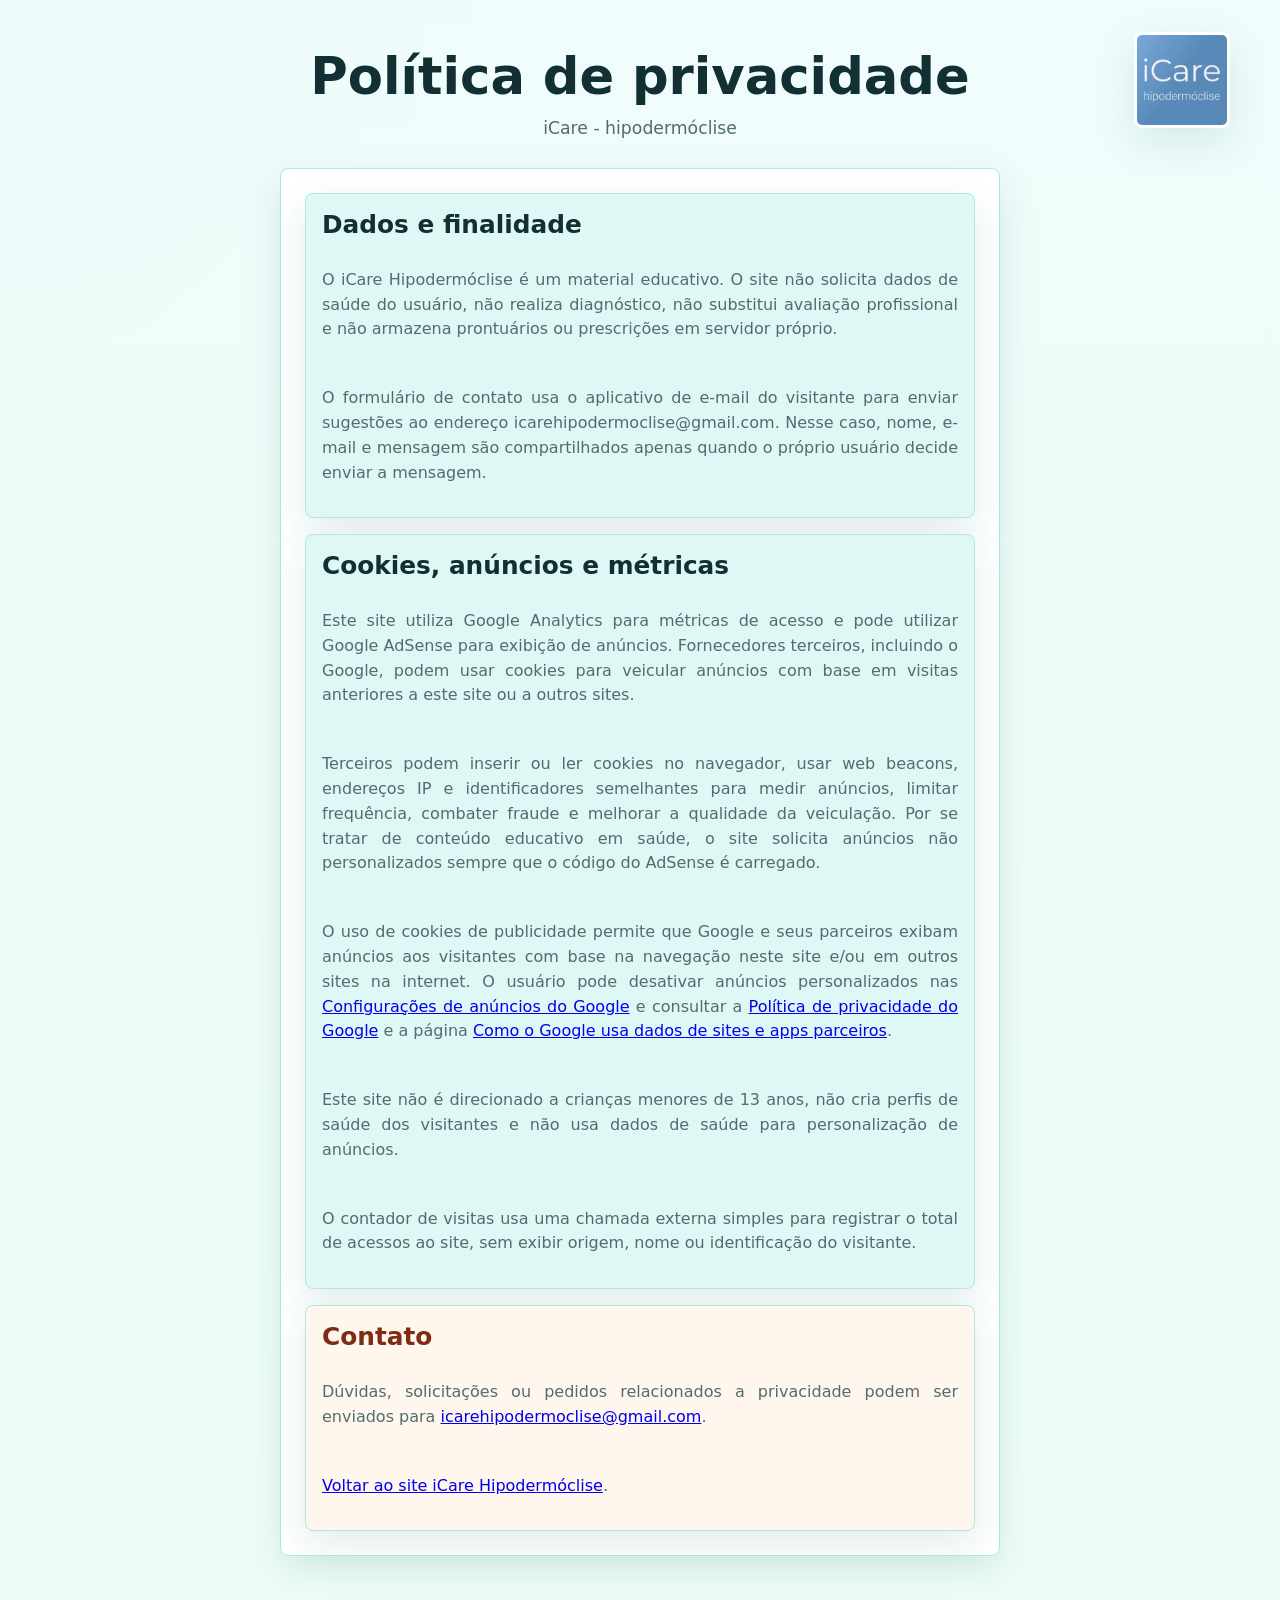
<file: privacidade.html>
<!doctype html>
<html lang="pt-BR">
  <head>
    <meta charset="utf-8" />
    <meta name="viewport" content="width=device-width, initial-scale=1" />
    <title>Política de privacidade | iCare Hipodermóclise</title>
    <meta
      name="description"
      content="Política de privacidade do iCare Hipodermóclise, incluindo dados, cookies, Google Analytics, AdSense e contato."
    />
    <meta name="robots" content="index, follow" />
    <link rel="canonical" href="https://icare-hipodermoclise.com.br/privacidade.html" />
    <link rel="icon" type="image/png" href="assets/icare-logo.png" />
    <link rel="stylesheet" href="styles.css" />
  </head>
  <body>
    <main class="app" aria-hidden="false">
      <header class="masthead">
        <img class="brand-mark" src="assets/icare-logo.png" alt="Logotipo iCare hipodermóclise" />
        <h1>Política de privacidade</h1>
        <p class="subtitle">iCare - hipodermóclise</p>
      </header>

      <section class="tabs">
        <article class="tab-panel active">
          <div class="card narrow">
            <div class="card-content stack">
              <section class="status-panel">
                <h2>Dados e finalidade</h2>
                <p>
                  O iCare Hipodermóclise é um material educativo. O site não solicita dados de
                  saúde do usuário, não realiza diagnóstico, não substitui avaliação profissional e
                  não armazena prontuários ou prescrições em servidor próprio.
                </p>
                <p>
                  O formulário de contato usa o aplicativo de e-mail do visitante para enviar
                  sugestões ao endereço icarehipodermoclise@gmail.com. Nesse caso, nome, e-mail e
                  mensagem são compartilhados apenas quando o próprio usuário decide enviar a
                  mensagem.
                </p>
              </section>

              <section class="status-panel">
                <h2>Cookies, anúncios e métricas</h2>
                <p>
                  Este site utiliza Google Analytics para métricas de acesso e pode utilizar Google
                  AdSense para exibição de anúncios. Fornecedores terceiros, incluindo o Google,
                  podem usar cookies para veicular anúncios com base em visitas anteriores a este
                  site ou a outros sites.
                </p>
                <p>
                  Terceiros podem inserir ou ler cookies no navegador, usar web beacons, endereços
                  IP e identificadores semelhantes para medir anúncios, limitar frequência,
                  combater fraude e melhorar a qualidade da veiculação. Por se tratar de conteúdo
                  educativo em saúde, o site solicita anúncios não personalizados sempre que o código
                  do AdSense é carregado.
                </p>
                <p>
                  O uso de cookies de publicidade permite que Google e seus parceiros exibam
                  anúncios aos visitantes com base na navegação neste site e/ou em outros sites na
                  internet. O usuário pode desativar anúncios personalizados nas
                  <a href="https://adssettings.google.com/" target="_blank" rel="noopener">Configurações de anúncios do Google</a>
                  e consultar a
                  <a href="https://policies.google.com/privacy" target="_blank" rel="noopener">Política de privacidade do Google</a>
                  e a página
                  <a href="https://business.safety.google/privacy/" target="_blank" rel="noopener">Como o Google usa dados de sites e apps parceiros</a>.
                </p>
                <p>
                  Este site não é direcionado a crianças menores de 13 anos, não cria perfis de
                  saúde dos visitantes e não usa dados de saúde para personalização de anúncios.
                </p>
                <p>
                  O contador de visitas usa uma chamada externa simples para registrar o total de
                  acessos ao site, sem exibir origem, nome ou identificação do visitante.
                </p>
              </section>

              <section class="status-panel warning">
                <h2>Contato</h2>
                <p>
                  Dúvidas, solicitações ou pedidos relacionados a privacidade podem ser enviados para
                  <a href="mailto:icarehipodermoclise@gmail.com">icarehipodermoclise@gmail.com</a>.
                </p>
                <p>
                  <a href="https://icare-hipodermoclise.com.br/">Voltar ao site iCare Hipodermóclise</a>.
                </p>
              </section>
            </div>
          </div>
        </article>
      </section>
    </main>
  </body>
</html>
</file>
<file: styles.css>
:root {
  color-scheme: light;
  --bg: #eefcfb;
  --surface: #ffffff;
  --surface-2: #dff8f6;
  --ink: #123033;
  --muted: #526b70;
  --line: #b6e4e2;
  --accent: #0891b2;
  --accent-2: #0f766e;
  --focus: #f59e0b;
  --shadow: 0 14px 38px rgba(15, 118, 110, 0.12);
}

* {
  box-sizing: border-box;
}

html {
  scroll-behavior: smooth;
  -webkit-text-size-adjust: 100%;
}

body {
  margin: 0;
  min-height: 100vh;
  background:
    linear-gradient(180deg, rgba(238, 252, 251, 0.94), rgba(236, 253, 245, 0.9)),
    radial-gradient(circle at top left, rgba(14, 165, 233, 0.13), transparent 32rem);
  color: var(--ink);
  font-family:
    Inter, ui-sans-serif, system-ui, -apple-system, BlinkMacSystemFont, "Segoe UI",
    sans-serif;
}

body.access-pending,
body.access-denied {
  overflow: hidden;
}

body.access-pending .app,
body.access-denied .app {
  display: none;
}

body.access-limited .tab-trigger:not([data-tab="nao-profissionais"]):not([data-tab="idealizadores"]):not([data-tab="contador-gotas"]):not([data-tab="contato"]):not([data-tab="privacidade"]) {
  display: none;
}

body:not(.access-limited) .tab-trigger[data-tab="nao-profissionais"],
body:not(.access-limited) .tab-trigger[data-tab="idealizadores"] {
  display: none;
}

button,
input,
select,
textarea {
  font: inherit;
}

button {
  touch-action: manipulation;
}

img,
iframe,
video {
  max-width: 100%;
}

.app {
  width: min(1180px, calc(100% - 32px));
  margin: 0 auto;
  padding: 32px 0 48px;
}

.access-gate {
  position: fixed;
  inset: 0;
  z-index: 1000;
  display: grid;
  place-items: center;
  padding: 20px;
  background:
    linear-gradient(180deg, rgba(238, 252, 251, 0.96), rgba(236, 253, 245, 0.94)),
    radial-gradient(circle at top left, rgba(8, 145, 178, 0.18), transparent 30rem);
}

.access-gate[hidden] {
  display: none;
}

.access-gate-card {
  width: min(100%, 460px);
  display: grid;
  gap: 16px;
  border: 1px solid var(--line);
  border-radius: 8px;
  background: var(--surface);
  box-shadow: var(--shadow);
  padding: 24px;
  text-align: center;
}

.access-gate-card h2,
.access-gate-card p {
  margin: 0;
}

.access-gate-card p {
  color: var(--muted);
  line-height: 1.5;
}

.access-gate-actions {
  display: grid;
  grid-template-columns: repeat(2, minmax(112px, 148px));
  justify-content: center;
  justify-items: stretch;
  gap: 12px;
  width: 100%;
  margin: 2px auto 0;
}

.access-gate-actions .primary-button,
.access-gate-actions .secondary-button {
  width: 100%;
  justify-content: center;
  text-align: center;
}

.masthead {
  display: grid;
  gap: 12px;
  justify-items: center;
  position: relative;
  min-height: 110px;
  padding: 18px 112px 0;
  margin-bottom: 26px;
  text-align: center;
  animation: fade-in 420ms ease-out both;
}

.brand-mark {
  position: absolute;
  top: 0;
  right: 0;
  width: 96px;
  height: 96px;
  border: 3px solid rgba(255, 255, 255, 0.76);
  border-radius: 8px;
  box-shadow: var(--shadow);
  object-fit: cover;
}

.visit-counter {
  display: grid;
  gap: 2px;
  align-content: center;
  position: absolute;
  top: 0;
  left: 0;
  min-width: 96px;
  min-height: 58px;
  border: 1px solid rgba(255, 255, 255, 0.72);
  border-radius: 8px;
  background: rgba(255, 255, 255, 0.82);
  box-shadow: var(--shadow);
  padding: 10px 12px;
  text-align: left;
}

.visit-counter span {
  color: var(--muted);
  font-size: 0.72rem;
  font-weight: 800;
  text-transform: uppercase;
}

.visit-counter strong {
  color: var(--accent-2);
  font-size: 1.35rem;
  line-height: 1;
}

.visit-counter small {
  color: var(--muted);
  font-size: 0.5rem;
  font-weight: 700;
  line-height: 1.2;
  max-width: 150px;
}

.language-switcher {
  display: grid;
  justify-items: stretch;
  width: max-content;
  margin: 0 auto;
  border: 1px solid rgba(8, 145, 178, 0.26);
  border-radius: 8px;
  background: #f8feff;
  box-shadow: 0 10px 24px rgba(8, 145, 178, 0.12);
  padding: 7px;
}

.language-actions {
  display: grid;
  grid-template-columns: repeat(2, minmax(112px, 1fr));
  gap: 9px;
  width: 100%;
}

.language-button {
  display: grid;
  place-items: center;
  min-height: 34px;
  border: 1px solid rgba(15, 23, 42, 0.28);
  border-radius: 6px;
  background: #ffffff;
  color: var(--accent-2);
  cursor: pointer;
  font: inherit;
  font-size: 0.82rem;
  font-weight: 800;
  line-height: 1.1;
  padding: 8px 10px;
  box-shadow: 0 2px 5px rgba(15, 23, 42, 0.08);
  touch-action: manipulation;
}

.language-button.active,
.language-button:hover {
  border-color: var(--accent-2);
  background: #e6fffb;
  color: var(--accent-2);
}

#google_translate_element {
  position: absolute;
  width: 1px;
  height: 1px;
  overflow: hidden;
  opacity: 0;
  pointer-events: none;
}

h1 {
  max-width: 980px;
  margin: 0;
  font-size: clamp(2rem, 4vw, 3.35rem);
  line-height: 1.04;
  letter-spacing: 0;
}

.subtitle {
  max-width: 820px;
  margin: 0;
  color: var(--muted);
  font-size: 1.08rem;
  line-height: 1.5;
}

.tabs {
  display: grid;
  gap: 22px;
}

.tab-list {
  display: grid;
  grid-template-columns: repeat(5, minmax(0, 1fr));
  gap: 6px;
  padding: 6px;
  border: 1px solid var(--line);
  border-radius: 8px;
  background: rgba(255, 255, 255, 0.74);
  box-shadow: 0 8px 26px rgba(8, 145, 178, 0.08);
}

.tab-trigger {
  display: grid;
  place-items: center;
  min-height: 44px;
  border: 0;
  border-radius: 6px;
  background: transparent;
  color: var(--muted);
  cursor: pointer;
  font-weight: 700;
  line-height: 1.2;
  overflow-wrap: break-word;
  word-break: normal;
  hyphens: none;
  padding: 8px;
  text-align: center;
  transition:
    background 140ms ease,
    color 140ms ease,
    transform 140ms ease;
}

.tab-trigger:hover {
  background: var(--surface-2);
  color: var(--ink);
}

.tab-trigger[data-tab="prescricao"] {
  border: 1px solid rgba(8, 145, 178, 0.16);
  background: rgba(240, 253, 250, 0.58);
  color: var(--accent-2);
  box-shadow: 0 4px 10px rgba(8, 145, 178, 0.06);
  font-weight: 800;
}

.tab-trigger[data-tab="prescricao"]:hover {
  background: rgba(204, 251, 241, 0.64);
  color: var(--accent-2);
  transform: translateY(-1px);
}

.tab-trigger[aria-selected="true"] {
  background: var(--accent);
  color: white;
  box-shadow: 0 8px 18px rgba(8, 145, 178, 0.22);
}

.tab-trigger[data-tab="prescricao"][aria-selected="true"] {
  background: var(--accent);
  color: white;
  box-shadow: 0 8px 18px rgba(8, 145, 178, 0.18);
}

.tab-panel {
  display: none;
  scroll-margin-top: 12px;
  animation: rise-in 260ms ease-out both;
}

.tab-panel.active {
  display: block;
}

.grid,
.stack {
  display: grid;
  gap: 16px;
}

.dashboard-grid {
  display: grid;
  grid-template-columns: repeat(4, minmax(0, 1fr));
  gap: 16px;
}

.welcome-grid {
  display: grid;
  grid-template-columns: 1fr;
  gap: 16px;
}

.welcome-copy {
  display: grid;
  gap: 6px;
}

.welcome-copy p {
  margin: 0;
}

.idealizer-grid {
  display: grid;
  grid-template-columns: 1fr;
  gap: 16px;
}

.document-grid {
  display: grid;
  grid-template-columns: 1fr;
  gap: 16px;
}

.document-card {
  display: grid;
  gap: 10px;
  align-content: start;
  border: 1px solid var(--line);
  border-radius: 8px;
  background: #fbffff;
  padding: 16px;
}

.document-card h3,
.document-card p {
  margin: 0;
}

.document-card h3 {
  color: var(--accent-2);
}

.document-tab-trigger {
  min-height: 48px;
  border: 1px solid var(--line);
  border-radius: 6px;
  background: white;
  color: var(--accent-2);
  cursor: pointer;
  font: inherit;
  font-weight: 800;
  padding: 0 14px;
  text-align: left;
}

.document-tab-trigger[aria-expanded="true"] {
  background: var(--accent);
  color: white;
  box-shadow: 0 8px 18px rgba(8, 145, 178, 0.22);
}

.document-card .secondary-button {
  margin-top: 4px;
  text-decoration: none;
}

.nonprofessional-image {
  overflow: hidden;
  margin: 0;
  border: 1px solid var(--line);
  border-radius: 8px;
  background: #fbffff;
}

.nonprofessional-image img {
  display: block;
  width: 100%;
  max-height: 380px;
  object-fit: cover;
}

.nonprofessional-image figcaption {
  border-top: 1px solid var(--line);
  color: var(--muted);
  font-size: 0.9rem;
  line-height: 1.4;
  padding: 10px 14px;
  text-align: center;
}

.manager-document-card .primary-button,
.manager-document-card .secondary-button {
  text-align: center;
  text-decoration: none;
}

.drug-grid {
  display: grid;
  grid-template-columns: 1fr;
  gap: 16px;
}

.database-summary {
  display: grid;
  grid-template-columns: repeat(3, minmax(0, 1fr));
  gap: 10px;
}

.summary-item {
  border: 1px solid var(--line);
  border-radius: 8px;
  background: rgba(255, 255, 255, 0.82);
  padding: 14px;
}

.summary-item.highlight {
  border-color: rgba(245, 158, 11, 0.75);
  background: #fef3c7;
  box-shadow: 0 12px 26px rgba(180, 83, 9, 0.2);
}

.summary-item strong {
  display: block;
  color: var(--accent-2);
  font-size: 1.55rem;
  line-height: 1;
}

.summary-item span {
  display: block;
  margin-top: 6px;
  color: var(--muted);
  font-size: 0.88rem;
  font-weight: 700;
}

.summary-item.highlight span {
  color: #92400e;
  font-size: 1.05rem;
  font-weight: 900;
}

.manager-cost-table {
  min-width: 620px;
}

.module-grid,
.tech-grid {
  display: grid;
  grid-template-columns: minmax(300px, 0.95fr) minmax(320px, 1.05fr);
  gap: 16px;
  align-items: start;
}

.tech-media-grid {
  display: grid;
  grid-template-columns: minmax(360px, 1fr) minmax(320px, 0.86fr);
  gap: 16px;
  align-items: stretch;
}

.video-frame {
  position: relative;
  overflow: hidden;
  width: 100%;
  margin: 0 auto;
  border: 1px solid var(--line);
  border-radius: 8px;
  background: #082f49;
  aspect-ratio: 16 / 9;
}

.video-frame iframe,
.video-frame video {
  position: absolute;
  inset: 0;
  width: 100%;
  height: 100%;
  border: 0;
}

.video-frame video {
  background: #082f49;
  object-fit: contain;
}

.video-fallback {
  display: flex;
  justify-content: flex-end;
}

.video-fallback .secondary-button {
  display: inline-flex;
  align-items: center;
  justify-content: center;
  text-decoration: none;
}

.technique-image {
  overflow: hidden;
  margin: 0;
  border: 1px solid var(--line);
  border-radius: 8px;
  background: #fbffff;
}

.technique-image img {
  display: block;
  width: 100%;
  height: auto;
  object-fit: contain;
}

.technique-image figcaption {
  border-top: 1px solid var(--line);
  color: var(--muted);
  font-size: 0.94rem;
  line-height: 1.4;
  padding: 10px 14px;
  text-align: center;
}

.card {
  border: 1px solid var(--line);
  border-radius: 8px;
  background: var(--surface);
  box-shadow: var(--shadow);
}

.card-content {
  padding: 24px;
}

.card-content p,
.card-content li,
.clinical-note,
.site-item span,
.timeline-item p,
.puncture-card li span,
.reference-list li {
  text-align: justify;
}

.card-content h2,
.card-content h3,
.card-content strong,
.form-row,
.tab-trigger,
.document-tab-trigger,
.primary-button,
.secondary-button,
.status-panel,
.compat-table th,
.compat-table td,
.compat-table caption,
.tag {
  text-align: initial;
}

.tab-trigger {
  text-align: center;
  justify-items: center;
}

.metric-card {
  min-height: 176px;
  display: grid;
  place-items: center;
  text-align: center;
}

.metric-card h3 {
  margin: 12px 0 0;
  font-size: 1.18rem;
  line-height: 1.25;
}

.section-icon {
  display: inline-grid;
  place-items: center;
  width: 44px;
  height: 44px;
  border-radius: 999px;
  background: var(--surface-2);
  color: var(--accent-2);
  font-weight: 900;
}

.center {
  text-align: center;
}

h2 {
  margin: 0;
  font-size: 1.55rem;
  line-height: 1.2;
  letter-spacing: 0;
}

p {
  line-height: 1.55;
}

.card p,
.status-panel p,
li {
  color: var(--muted);
}

.status-panel {
  display: grid;
  gap: 12px;
  border: 1px solid var(--line);
  border-radius: 8px;
  background: var(--surface-2);
  padding: 16px;
  box-shadow: var(--shadow);
}

.status-panel.warning {
  background: #fff7ed;
  color: #7c2d12;
}

.status-panel.danger {
  background: #fee2e2;
  color: #7f1d1d;
}

.status-panel.success {
  background: #dcfce7;
  color: #14532d;
}

.idealizer-card {
  display: grid;
  grid-template-columns: 132px minmax(0, 1fr);
  gap: 16px;
  align-items: start;
  border: 1px solid var(--line);
  border-radius: 8px;
  background: rgba(255, 255, 255, 0.82);
  padding: 16px;
}

.idealizer-photo {
  width: 132px;
  height: 132px;
  border: 4px solid white;
  border-radius: 50%;
  box-shadow: 0 10px 28px rgba(15, 118, 110, 0.16);
  object-fit: cover;
}

.idealizer-initials {
  display: grid;
  place-items: center;
  background: linear-gradient(135deg, #ecfeff, #dcfce7);
  color: var(--accent-2);
  font-size: 2rem;
  font-weight: 900;
}

.idealizer-bio {
  display: grid;
  gap: 8px;
}

.idealizer-bio h3 {
  margin: 0;
  color: var(--ink);
  font-size: 1.05rem;
}

.idealizer-bio p {
  margin: 0;
}

.prescription-highlight {
  border-left: 6px solid var(--accent-2);
}

.prescription-highlight h2 {
  font-size: 1.12rem;
  line-height: 1.3;
}

.prescription-profile {
  display: grid;
  grid-template-columns: repeat(2, minmax(0, 1fr));
  gap: 8px;
  margin: 0;
  padding: 0;
  border: 0;
}

.prescription-profile legend {
  grid-column: 1 / -1;
  color: var(--muted);
  font-size: 0.82rem;
  font-weight: 800;
  text-transform: uppercase;
}

.prescription-profile label {
  align-items: center;
  display: flex;
  gap: 10px;
  min-height: 48px;
  border: 1px solid var(--line);
  border-radius: 6px;
  background: white;
  color: var(--accent-2);
  cursor: pointer;
  font-weight: 800;
  justify-content: center;
  padding: 0 14px;
}

.prescription-profile input {
  width: 18px;
  height: 18px;
  accent-color: var(--accent-2);
}

.prescription-profile label:has(input:checked) {
  background: #ecfdf5;
  border-color: var(--accent);
  color: var(--accent-2);
}

.pediatric-age-row {
  border: 1px solid var(--line);
  border-radius: 8px;
  background: #f8fffc;
  padding: 12px;
}

.pediatric-age-row[hidden] {
  display: none;
}

.pediatric-age-row select {
  width: 100%;
}

.puncture-groups {
  display: grid;
  gap: 12px;
}

.puncture-card {
  border: 1px solid var(--line);
  border-left: 6px solid var(--accent);
  border-radius: 8px;
  background: #fbffff;
  padding: 16px;
}

.puncture-card h3 {
  margin: 0 0 12px;
  color: var(--accent-2);
}

.puncture-card ul {
  display: grid;
  gap: 10px;
  margin: 0;
  padding: 0;
  list-style: none;
}

.puncture-card li {
  display: grid;
  gap: 4px;
}

.puncture-card li strong {
  color: var(--ink);
}

.drop-counter-grid {
  grid-template-columns: 1fr;
  align-items: start;
}

.drop-counter-grid .card {
  width: 100%;
}

.automatic-drop-layout {
  display: grid;
  grid-template-columns: minmax(320px, 0.85fr) minmax(280px, 1.15fr);
  gap: 16px;
  align-items: start;
}

.automatic-drop-result {
  grid-column: 1;
}

.automatic-drop-controls {
  grid-column: 2;
  grid-row: 1 / span 2;
  display: grid;
  gap: 12px;
  align-content: start;
}

.camera-frame {
  position: relative;
  overflow: hidden;
  aspect-ratio: 16 / 9;
  min-height: 190px;
  border: 1px solid var(--line);
  border-radius: 8px;
  background: #0f172a;
}

.camera-frame::before,
.camera-frame::after {
  content: "";
  position: absolute;
  pointer-events: none;
  z-index: 2;
}

.camera-frame::before {
  top: 22%;
  left: 40%;
  width: 20%;
  height: 68%;
  border: 2px solid rgba(14, 165, 233, 0.92);
  border-radius: 999px;
  box-shadow: 0 0 0 999px rgba(15, 23, 42, 0.16), 0 0 18px rgba(14, 165, 233, 0.28);
}

.camera-frame::after {
  right: 12px;
  bottom: 10px;
  max-width: min(220px, 58%);
  padding: 5px 8px;
  border-radius: 6px;
  background: rgba(15, 23, 42, 0.72);
  color: #ffffff;
  content: "A gota deve passar aqui";
  font-size: 0.72rem;
  font-weight: 800;
  line-height: 1.25;
}

.camera-frame video,
.camera-placeholder {
  position: absolute;
  inset: 0;
}

.camera-frame video {
  display: none;
  width: 100%;
  height: 100%;
  object-fit: cover;
}

.camera-frame video.active {
  display: block;
}

.drop-detection-indicator {
  position: absolute;
  top: 12px;
  right: 12px;
  z-index: 3;
  width: 14px;
  height: 14px;
  border: 2px solid rgba(255, 255, 255, 0.9);
  border-radius: 999px;
  background: #14532d;
  box-shadow: 0 0 0 4px rgba(15, 23, 42, 0.24);
  opacity: 0.48;
  transform: scale(0.92);
  transition: opacity 160ms ease, transform 160ms ease, background 160ms ease, box-shadow 160ms ease;
}

.drop-detection-indicator.active {
  background: #22c55e;
  box-shadow: 0 0 0 4px rgba(34, 197, 94, 0.22), 0 0 18px rgba(34, 197, 94, 0.9);
  opacity: 1;
  transform: scale(1.18);
}

.camera-placeholder {
  display: grid;
  place-items: center;
  color: #e0f2fe;
  font-weight: 800;
  line-height: 1.4;
  padding: 20px;
  text-align: center;
}

.camera-placeholder[hidden] {
  display: none;
}

.drop-camera-hint {
  margin: 0;
  color: var(--muted);
  font-size: 0.92rem;
  line-height: 1.45;
}

.drop-tap-button {
  min-width: 190px;
  min-height: 58px;
  font-size: 1.05rem;
}

.drop-counter-status {
  margin: 0;
  border-radius: 8px;
  background: var(--surface-2);
  color: var(--muted);
  font-weight: 700;
  line-height: 1.45;
  padding: 12px;
}

.drop-counter-status.success {
  background: #dcfce7;
  color: #14532d;
}

.drop-counter-status.warning {
  background: #fff7ed;
  color: #7c2d12;
}

.drop-result-grid {
  display: grid;
  grid-template-columns: repeat(2, minmax(0, 1fr));
  gap: 10px;
}

.drop-result-panel {
  display: grid;
  gap: 10px;
}

.drop-result-panel h3 {
  margin: 0;
  color: var(--accent-2);
  font-size: 1.02rem;
}

.drop-result-card {
  display: grid;
  gap: 8px;
  min-height: 96px;
  align-content: center;
  border: 1px solid var(--line);
  border-radius: 8px;
  background: #fbffff;
  padding: 14px;
}

.drop-result-card span {
  color: var(--muted);
  font-size: 0.78rem;
  font-weight: 900;
  text-transform: uppercase;
}

.drop-result-card strong {
  color: var(--accent-2);
  font-size: 1.65rem;
  line-height: 1;
}

.quick-list,
.flow-list {
  margin: 0;
  padding-left: 20px;
}

.quick-list li,
.flow-list li {
  margin: 7px 0;
  line-height: 1.45;
}

.pediatric-flowchart {
  display: grid;
  gap: 12px;
  margin: 0;
  padding: 0;
  list-style: none;
  counter-reset: pediatric-flow;
}

.pediatric-flowchart li {
  display: grid;
  grid-template-columns: 42px minmax(0, 1fr);
  gap: 10px;
  align-items: start;
  border: 1px solid var(--line);
  border-radius: 8px;
  background: white;
  padding: 12px;
  counter-increment: pediatric-flow;
}

.pediatric-flowchart li::before {
  content: counter(pediatric-flow);
  display: grid;
  place-items: center;
  width: 34px;
  height: 34px;
  border-radius: 50%;
  background: var(--accent);
  color: white;
  font-weight: 900;
}

.pediatric-flowchart strong,
.pediatric-flowchart span {
  grid-column: 2;
}

.pediatric-flowchart strong {
  color: var(--ink);
}

.pediatric-flowchart span {
  color: var(--muted);
  line-height: 1.45;
}

.interactive-flowchart {
  display: grid;
  gap: 14px;
}

.flow-progress {
  display: flex;
  justify-content: flex-start;
  color: var(--muted);
  font-size: 0.86rem;
  font-weight: 800;
}

.flow-card {
  display: grid;
  grid-template-columns: 44px minmax(0, 1fr);
  gap: 10px 12px;
  align-items: start;
  border: 1px solid var(--line);
  border-radius: 8px;
  background: #ffffff;
  padding: 14px;
  box-shadow: 0 14px 34px rgba(31, 41, 55, 0.08);
}

.flow-card[hidden] {
  display: none;
}

.flow-badge {
  display: grid;
  place-items: center;
  width: 38px;
  min-width: 38px;
  height: 38px;
  border-radius: 999px;
  background: var(--accent);
  color: #ffffff;
  font-weight: 900;
  font-size: 0.95rem;
}

.flow-card h3,
.flow-card p,
.flow-actions {
  grid-column: 2;
}

.flow-card h3 {
  margin: 0;
  color: var(--ink);
  font-size: 1.02rem;
  line-height: 1.3;
}

.flow-card p {
  margin: 0;
  color: var(--muted);
  line-height: 1.5;
}

.flow-actions,
.flow-navigation {
  display: flex;
  flex-wrap: wrap;
  gap: 10px;
}

.flow-navigation {
  justify-content: space-between;
}

.flow-result.success {
  border-color: rgba(34, 197, 94, 0.45);
  background: #f0fdf4;
}

.flow-result.warning {
  border-color: rgba(245, 158, 11, 0.5);
  background: #fffbeb;
}

.flow-result.danger {
  border-color: rgba(239, 68, 68, 0.5);
  background: #fef2f2;
}

.flow-result.success .flow-badge {
  background: #15803d;
}

.flow-result.warning .flow-badge {
  background: #b45309;
}

.flow-result.danger .flow-badge {
  background: #b91c1c;
}

.dosage-list {
  display: grid;
  gap: 8px;
}

.dosage-list p,
.dosage-list ul {
  margin: 0;
}

.dosage-list ul {
  padding-left: 18px;
}

.dosage-list li {
  margin: 5px 0;
}

.dosage-list strong {
  color: var(--accent-2);
}

.technique-summary {
  display: grid;
  gap: 12px;
}

.technique-summary p {
  margin: 0;
}

.procedure-steps {
  display: grid;
  gap: 12px;
  margin: 0;
  padding: 0;
  counter-reset: procedure-step;
  list-style: none;
}

.procedure-steps li {
  display: grid;
  grid-template-columns: 44px minmax(0, 1fr);
  gap: 6px 12px;
  align-items: start;
  border: 1px solid var(--line);
  border-radius: 8px;
  background: #fbffff;
  padding: 14px;
  counter-increment: procedure-step;
}

.procedure-steps li::before {
  display: grid;
  grid-row: span 2;
  place-items: center;
  width: 36px;
  height: 36px;
  border-radius: 999px;
  background: var(--accent);
  color: white;
  content: counter(procedure-step);
  font-size: 0.95rem;
  font-weight: 900;
}

.procedure-steps strong {
  color: var(--ink);
  line-height: 1.3;
}

.procedure-steps span {
  color: var(--muted);
  line-height: 1.5;
}

.procedure-grid,
.procedure-panels {
  display: grid;
  gap: 16px;
  align-items: start;
}

.procedure-grid {
  grid-template-columns: repeat(2, minmax(0, 1fr));
}

.procedure-variant {
  display: grid;
  gap: 12px;
  border: 1px solid var(--line);
  border-radius: 8px;
  background: rgba(223, 248, 246, 0.36);
  padding: 16px;
}

.procedure-variant[hidden] {
  display: none;
}

.procedure-variant-needle {
  border-color: #bae6fd;
  background: #f0f9ff;
}

.procedure-variant-cannula {
  border-color: #bbf7d0;
  background: #f0fdf4;
}

.procedure-variant h3 {
  margin: 0;
  color: var(--accent-2);
  font-size: 1.12rem;
}

.technique-alert {
  border-left: 6px solid var(--focus);
}

.toolbar {
  display: grid;
  grid-template-columns: minmax(220px, 1fr) 220px;
  gap: 10px;
}

.form-grid {
  display: grid;
  grid-template-columns: repeat(2, minmax(0, 1fr));
  gap: 14px;
}

.form-row {
  display: grid;
  gap: 7px;
}

.form-row span {
  color: var(--muted);
  font-size: 0.82rem;
  font-weight: 800;
  text-transform: uppercase;
}

.compatibility-item-control {
  display: grid;
  grid-template-columns: minmax(0, 1fr) 44px;
  gap: 8px;
}

.compatibility-remove {
  display: inline-grid;
  place-items: center;
  width: 44px;
  height: 46px;
  border: 1px solid var(--line);
  border-radius: 6px;
  background: white;
  color: var(--accent-2);
  cursor: pointer;
  font-size: 1.25rem;
  font-weight: 900;
  line-height: 1;
}

.compatibility-result-list {
  display: grid;
  gap: 8px;
  margin: 10px 0 0;
  padding-left: 18px;
}

.compatibility-result-list li {
  line-height: 1.45;
}

.contact-email {
  border-left: 4px solid var(--accent);
  color: var(--muted);
  font-weight: 800;
  margin: 0;
  padding: 10px 0 10px 14px;
}

.contact-email a {
  color: var(--accent-2);
}

input,
select {
  width: 100%;
  height: 46px;
  border: 1px solid var(--line);
  border-radius: 6px;
  background: #fbffff;
  color: var(--ink);
  padding: 0 13px;
}

textarea {
  width: 100%;
  min-height: 220px;
  border: 1px solid var(--line);
  border-radius: 6px;
  background: #fbffff;
  color: var(--ink);
  padding: 13px;
  font: inherit;
  line-height: 1.45;
  resize: vertical;
}

input:focus,
select:focus,
textarea:focus,
button:focus-visible,
a.primary-button:focus-visible,
a.secondary-button:focus-visible {
  outline: 3px solid color-mix(in srgb, var(--focus), transparent 45%);
  outline-offset: 2px;
}

.primary-button,
.secondary-button {
  align-items: center;
  display: inline-flex;
  justify-content: center;
  width: fit-content;
  min-height: 44px;
  border-radius: 6px;
  cursor: pointer;
  font-weight: 800;
  padding: 0 18px;
}

.primary-button {
  border: 0;
  background: var(--accent);
  color: white;
}

.secondary-button {
  border: 1px solid var(--line);
  background: white;
  color: var(--accent-2);
}

.secondary-button.ghost {
  background: var(--surface-2);
}

.secondary-button:disabled {
  cursor: not-allowed;
  opacity: 0.52;
}

.copy-actions {
  display: flex;
  flex-wrap: wrap;
  gap: 10px;
}

.medication-search {
  display: grid;
  gap: 8px;
  padding: 12px;
  border: 1px solid var(--line);
  border-radius: 8px;
  background: #fbffff;
}

.medication-search label {
  display: grid;
  gap: 7px;
}

.medication-search span {
  color: var(--accent-2);
  font-size: 0.78rem;
  font-weight: 800;
  letter-spacing: 0;
  text-transform: uppercase;
}

.medication-search input {
  width: 100%;
  border: 1px solid var(--line);
  border-radius: 8px;
  padding: 11px 12px;
  font: inherit;
  color: var(--text);
  background: white;
}

.medication-search input:focus {
  border-color: var(--accent);
  box-shadow: 0 0 0 3px rgba(28, 111, 118, 0.14);
  outline: none;
}

.medication-search-status {
  margin: 0;
  color: var(--muted);
  font-size: 0.86rem;
  font-weight: 700;
}

.medicine-card {
  display: grid;
  gap: 14px;
  min-height: 100%;
}

.medicine-card header {
  display: flex;
  align-items: flex-start;
  justify-content: space-between;
  gap: 12px;
}

.medicine-card h3 {
  margin: 0;
}

.phenytoin-card {
  border-color: #fecaca;
  background: #fffafa;
  box-shadow: 0 10px 24px rgba(153, 27, 27, 0.06);
}

.phenytoin-card .medicine-card h3 {
  color: #991b1b;
}

.phenytoin-card .field {
  border-left-color: #fecaca;
}

.phenytoin-card .clinical-note {
  background: #fff1f2;
  color: #7f1d1d;
}

.field-grid {
  display: grid;
  grid-template-columns: repeat(3, minmax(0, 1fr));
  gap: 10px;
}

.field {
  border-left: 3px solid var(--line);
  padding-left: 10px;
}

.field strong {
  display: block;
  margin-bottom: 3px;
  color: var(--muted);
  font-size: 0.78rem;
  text-transform: uppercase;
}

.field sup {
  color: var(--accent-2);
  font-size: 0.68em;
  font-weight: 900;
  line-height: 0;
  margin-left: 2px;
}

.ref-mark {
  color: var(--accent-2);
  font-size: 0.72em;
  font-weight: 800;
  line-height: 0;
  margin-left: 2px;
}

.field span {
  color: var(--ink);
  line-height: 1.45;
}

.acronym-panel {
  background: #f8fafc;
  gap: 8px;
  padding: 12px;
}

.acronym-panel h3 {
  margin: 0;
  font-size: 0.9rem;
}

.acronym-list {
  display: grid;
  grid-template-columns: repeat(3, minmax(0, 1fr));
  gap: 8px;
  margin: 0;
}

.acronym-list div {
  display: flex;
  gap: 5px;
  align-items: baseline;
  min-width: 0;
  border-left: 2px solid var(--accent);
  padding-left: 8px;
}

.acronym-list dt {
  color: var(--ink);
  font-size: 0.74rem;
  font-weight: 900;
}

.acronym-list dd {
  margin: 0;
  color: var(--muted);
  font-size: 0.74rem;
  line-height: 1.22;
}

.tag {
  display: inline-flex;
  align-items: center;
  min-height: 28px;
  border-radius: 999px;
  background: #e0f2fe;
  color: #075985;
  padding: 0 10px;
  font-size: 0.78rem;
  font-weight: 800;
  white-space: nowrap;
}

.clinical-note {
  border-radius: 8px;
  background: #fff7ed;
  color: #7c2d12;
  padding: 12px;
}

.table-wrap {
  width: 100%;
  overflow-x: auto;
  -webkit-overflow-scrolling: touch;
  border: 1px solid var(--line);
  border-radius: 8px;
  background: white;
}

.compat-table {
  width: 100%;
  min-width: 820px;
  border-collapse: collapse;
}

.compat-table th,
.compat-table td {
  border-bottom: 1px solid var(--line);
  padding: 12px;
  text-align: left;
  vertical-align: top;
  line-height: 1.4;
  overflow-wrap: break-word;
  word-break: normal;
  hyphens: none;
}

.compat-table th {
  background: var(--surface-2);
  color: var(--ink);
  font-size: 0.82rem;
  text-transform: uppercase;
}

#pediatria .compat-table th:first-child,
#pediatria .compat-table td:first-child {
  min-width: 150px;
  overflow-wrap: normal;
  word-break: normal;
  hyphens: none;
}

.compat-table caption {
  padding: 14px 12px;
  color: var(--accent-2);
  font-weight: 900;
  text-align: left;
}

.compatibility-matrix {
  min-width: 760px;
}

.status-pill {
  display: inline-flex;
  border-radius: 999px;
  padding: 4px 10px;
  font-size: 0.78rem;
  font-weight: 800;
  white-space: nowrap;
}

.status-pill.ok {
  background: #dcfce7;
  color: #14532d;
}

.status-pill.bad {
  background: #fee2e2;
  color: #7f1d1d;
}

.status-pill.warn {
  background: #fff7ed;
  color: #7c2d12;
}

.timeline {
  display: grid;
  gap: 12px;
}

.history-intro-grid {
  display: grid;
  grid-template-columns: repeat(2, minmax(0, 1fr));
  gap: 16px;
  align-items: stretch;
}

.history-intro-grid p {
  display: flex;
  align-items: center;
  margin: 0;
  min-height: 240px;
  text-align: justify;
  line-height: 1.65;
}

.history-image {
  overflow: hidden;
  margin: 0;
  border: 1px solid var(--line);
  border-radius: 8px;
  background: #fbffff;
}

.history-image img {
  display: block;
  width: 100%;
  max-height: 240px;
  object-fit: contain;
}

.timeline-item {
  border: 1px solid var(--line);
  border-left: 5px solid var(--accent);
  border-radius: 8px;
  background: #fbffff;
  padding: 16px 16px 16px 18px;
}

.timeline-item strong {
  display: inline-flex;
  width: fit-content;
  min-height: 28px;
  align-items: center;
  border-radius: 999px;
  background: #e0f2fe;
  color: #075985;
  padding: 0 10px;
  font-size: 0.78rem;
  font-weight: 800;
}

.timeline-item h3 {
  margin: 10px 0 0;
}

.timeline-item p {
  margin-bottom: 0;
}

.history-grid {
  grid-template-columns: repeat(2, minmax(0, 1fr));
}

.indication-grid {
  display: grid;
  grid-template-columns: 1fr;
  gap: 16px;
}

details.references {
  border: 1px solid var(--line);
  border-radius: 8px;
  background: rgba(255, 255, 255, 0.72);
  padding: 14px 16px;
}

details.references summary {
  cursor: pointer;
  font-weight: 800;
}

.reference-list {
  list-style: decimal;
  margin: 12px 0 0;
  padding-left: 22px;
}

.reference-list li {
  margin: 10px 0;
  line-height: 1.45;
}

.site-list {
  display: grid;
  grid-template-columns: repeat(2, minmax(0, 1fr));
  gap: 10px;
}

.cuidados-list {
  grid-template-columns: 1fr;
}

.compact-site-list {
  grid-template-columns: 1fr;
}

.site-item {
  border: 1px solid var(--line);
  border-radius: 8px;
  background: #fbffff;
  padding: 12px;
}

.site-item strong {
  display: block;
  color: var(--accent-2);
  margin-bottom: 4px;
}

.checklist-panel {
  display: grid;
  gap: 18px;
}

.embedded-checklist {
  border-top: 1px solid var(--line);
  padding-top: 18px;
}

.embedded-checklist[hidden] {
  display: none;
}

.checklist-header {
  display: flex;
  align-items: center;
  justify-content: space-between;
  gap: 12px;
}

.checklist-header h3 {
  margin: 0;
  color: var(--accent-2);
}

.checklist-progress {
  display: grid;
  gap: 8px;
  border-radius: 8px;
  background: var(--surface-2);
  padding: 14px;
}

.progress-track {
  height: 10px;
  overflow: hidden;
  border-radius: 999px;
  background: rgba(8, 145, 178, 0.16);
}

.progress-bar {
  width: 0%;
  height: 100%;
  border-radius: inherit;
  background: var(--accent-2);
  transition: width 160ms ease;
}

.check-section {
  display: grid;
  gap: 10px;
  border-top: 1px solid var(--line);
  padding-top: 16px;
}

.material-subtabs,
.material-list-subtabs,
.drop-subtabs,
.technique-subtabs,
.pediatric-subtabs,
.caregiver-subtabs,
.nonprofessional-subtabs {
  display: grid;
  grid-template-columns: repeat(2, minmax(0, 1fr));
  gap: 8px;
}

.manager-subtabs {
  display: grid;
  grid-template-columns: minmax(0, 1fr);
  gap: 8px;
}

.catheter-subtabs {
  display: grid;
  grid-template-columns: repeat(auto-fit, minmax(180px, 1fr));
  gap: 8px;
}

.pediatric-subtabs {
  grid-template-columns: repeat(auto-fit, minmax(170px, 1fr));
}

.pediatric-subtab[data-pediatric-subtab="compatibilidade"] {
  min-width: 170px;
  white-space: nowrap;
}

.drop-subtabs,
.technique-subtabs,
.pediatric-subtabs,
.caregiver-subtabs,
.nonprofessional-subtabs,
.manager-subtabs,
.catheter-subtabs {
  align-items: stretch;
}

.drop-subtabs {
  grid-template-columns: repeat(auto-fit, minmax(150px, 1fr));
}

.material-subtab,
.material-list-subtab,
.drop-subtab,
.technique-subtab,
.pediatric-subtab,
.caregiver-subtab,
.nonprofessional-subtab,
.manager-subtab,
.catheter-subtab {
  min-height: 48px;
  border: 1px solid var(--line);
  border-radius: 6px;
  background: white;
  color: var(--accent-2);
  cursor: pointer;
  font: inherit;
  font-weight: 800;
  line-height: 1.2;
  overflow-wrap: break-word;
  word-break: normal;
  hyphens: none;
  padding: 0 14px;
  text-align: center;
  touch-action: manipulation;
  -webkit-tap-highlight-color: transparent;
}

.material-subtab[aria-selected="true"],
.material-list-subtab[aria-selected="true"],
.drop-subtab[aria-selected="true"],
.technique-subtab[aria-selected="true"],
.pediatric-subtab[aria-selected="true"],
.caregiver-subtab[aria-selected="true"],
.nonprofessional-subtab[aria-selected="true"],
.manager-subtab[aria-selected="true"],
.catheter-subtab[aria-selected="true"] {
  background: var(--accent);
  color: white;
  box-shadow: 0 8px 18px rgba(8, 145, 178, 0.22);
}

.drop-subtab-panel[hidden],
.pediatric-subtab-panel[hidden],
.caregiver-subtab-panel[hidden],
.nonprofessional-subtab-panel[hidden],
.manager-subtab-panel[hidden],
.catheter-subtab-panel[hidden] {
  display: none;
}

.catheter-subtab-panels {
  display: grid;
  gap: 16px;
}

.target-speed-grid {
  grid-template-columns: minmax(0, 0.9fr) minmax(280px, 1.1fr);
  align-items: start;
}

.material-checklist-panels {
  display: grid;
  gap: 16px;
  align-items: start;
}

.material-list-grid {
  display: grid;
  gap: 16px;
  align-items: start;
}

.material-list-grid [hidden] {
  display: none;
}

.material-check-card[hidden] {
  display: none;
}

.material-check-card {
  border: 1px solid var(--line);
  border-radius: 8px;
  padding: 16px;
}

.material-check-card-needle {
  border-color: #bae6fd;
  background: #f0f9ff;
}

.material-check-card-cannula {
  border-color: #bbf7d0;
  background: #f0fdf4;
}

.check-section h3 {
  margin: 6px 0 0;
  font-size: 1.05rem;
}

.material-check-card h3 {
  margin-top: 0;
  color: var(--accent-2);
}

.check-item {
  display: grid;
  grid-template-columns: 22px 1fr;
  gap: 10px;
  align-items: start;
  border: 1px solid var(--line);
  border-radius: 8px;
  background: #fbffff;
  padding: 12px;
}

.check-item input {
  width: 18px;
  height: 18px;
  margin-top: 2px;
  accent-color: var(--accent-2);
}

.check-item:has(input:checked) {
  background: #ecfdf5;
  border-color: #86efac;
}

.narrow {
  max-width: 720px;
  margin: 0 auto;
}

.result {
  display: none;
  border: 1px solid var(--line);
  border-radius: 8px;
  background: var(--surface-2);
  padding: 16px;
}

.result.show {
  display: block;
}

@keyframes fade-in {
  from {
    opacity: 0;
  }
  to {
    opacity: 1;
  }
}

@keyframes rise-in {
  from {
    opacity: 0;
    transform: translateY(8px);
  }
  to {
    opacity: 1;
    transform: translateY(0);
  }
}

@media (max-width: 1100px) {
  .tab-list {
    grid-template-columns: repeat(3, minmax(0, 1fr));
  }

  .dashboard-grid {
    grid-template-columns: repeat(2, minmax(0, 1fr));
  }
}

@media (max-width: 820px) {
  .masthead {
    padding: 104px 0 0;
  }

  .brand-mark {
    right: 50%;
    transform: translateX(50%);
  }

  .visit-counter {
    left: 0;
    top: 0;
    transform: none;
  }

  .module-grid,
  .tech-media-grid,
  .tech-grid,
  .procedure-grid,
  .technique-subtabs,
  .drop-subtabs,
  .pediatric-subtabs,
  .caregiver-subtabs,
  .nonprofessional-subtabs,
  .material-subtabs,
  .material-list-subtabs,
  .material-list-grid,
  .drug-grid,
  .history-intro-grid,
  .indication-grid,
  .site-list,
  .form-grid,
  .toolbar,
  .dashboard-grid,
  .welcome-grid,
  .document-grid,
  .idealizer-grid {
    grid-template-columns: 1fr;
  }

  .idealizer-card {
    grid-template-columns: 96px minmax(0, 1fr);
  }

  .idealizer-photo {
    width: 96px;
    height: 96px;
  }

  .checklist-header {
    align-items: stretch;
    flex-direction: column;
  }

  .automatic-drop-layout {
    grid-template-columns: 1fr;
  }

  .automatic-drop-controls,
  .automatic-drop-result {
    grid-column: auto;
    grid-row: auto;
  }

  .camera-frame {
    aspect-ratio: 3 / 4;
    min-height: 360px;
    max-height: 72vh;
  }

  .technique-subtabs,
  .drop-subtabs {
    position: sticky;
    top: 8px;
    z-index: 3;
    margin: -4px -4px 0;
    padding: 6px;
    border: 1px solid rgba(8, 145, 178, 0.12);
    border-radius: 8px;
    background: rgba(248, 250, 252, 0.96);
    box-shadow: 0 8px 22px rgba(15, 23, 42, 0.08);
  }

  .technique-subtab,
  .drop-subtab {
    min-height: 56px;
    padding: 10px 12px;
  }

  .history-intro-grid p {
    display: block;
    min-height: auto;
  }

  .field-grid {
    grid-template-columns: 1fr;
  }

  .acronym-list {
    grid-template-columns: repeat(2, minmax(0, 1fr));
  }
}

@media (max-width: 620px) {
  .app {
    width: min(100% - 20px, 1180px);
    padding-top: 20px;
  }

  .tab-list {
    grid-template-columns: 1fr;
  }

  .language-switcher {
    width: 100%;
  }

  .card-content {
    padding: 18px;
  }

  .masthead {
    margin-bottom: 18px;
  }

  .subtitle {
    font-size: 1rem;
  }

  .card-content p,
  .card-content li,
  .clinical-note,
  .site-item span,
  .timeline-item p,
  .puncture-card li span,
  .reference-list li {
    text-align: left;
  }

  .primary-button,
  .secondary-button,
  .access-gate-actions,
  .document-tab-trigger,
  .drop-subtab,
  .pediatric-subtab,
  .caregiver-subtab,
  .nonprofessional-subtab,
  .material-subtab,
  .material-list-subtab,
  .technique-subtab,
  .manager-subtab,
  .catheter-subtab {
    width: 100%;
  }

  .access-gate-actions {
    grid-template-columns: 1fr;
    justify-items: center;
    max-width: 220px;
    margin-inline: auto;
  }

  .acronym-list {
    grid-template-columns: 1fr;
  }

  .technique-subtabs,
  .drop-subtabs,
  .caregiver-subtabs,
  .nonprofessional-subtabs,
  .catheter-subtabs {
    gap: 10px;
    grid-template-columns: 1fr;
  }

  .procedure-variant,
  .material-check-card {
    padding: 12px;
  }

  .drop-result-grid {
    grid-template-columns: 1fr;
  }

  .camera-frame {
    min-height: 340px;
  }

  .drop-tap-button {
    width: 100%;
  }

  .flow-card {
    grid-template-columns: 1fr;
  }

  .flow-badge,
  .flow-card h3,
  .flow-card p,
  .flow-actions {
    grid-column: 1;
  }

  .flow-actions,
  .flow-navigation {
    display: grid;
    grid-template-columns: 1fr;
  }

  .flow-actions .secondary-button,
  .flow-navigation .secondary-button {
    width: 100%;
  }

  .procedure-steps li {
    grid-template-columns: 36px minmax(0, 1fr);
    padding: 12px;
  }

  .procedure-steps li::before {
    width: 32px;
    height: 32px;
  }

  .table-wrap {
    margin-inline: -2px;
  }

  .compat-table {
    min-width: 720px;
  }

  #para-gestores .database-summary {
    grid-template-columns: 1fr;
  }

  #para-gestores .summary-item strong {
    font-size: 1.1rem;
    line-height: 1.2;
  }

  #para-gestores .summary-item span {
    font-size: 1rem;
  }

  #para-gestores .summary-item.highlight span {
    font-size: 1.22rem;
  }

  #para-gestores .manager-cost-table {
    min-width: 0;
  }

  #para-gestores .table-wrap {
    overflow-x: visible;
    border: 0;
    background: transparent;
  }

  #para-gestores .manager-cost-table caption {
    display: block;
    border: 1px solid var(--line);
    border-bottom: 0;
    border-radius: 8px 8px 0 0;
    background: var(--surface-2);
    font-size: 0.94rem;
    line-height: 1.25;
  }

  #para-gestores .manager-cost-table thead {
    display: none;
  }

  #para-gestores .manager-cost-table,
  #para-gestores .manager-cost-table tbody,
  #para-gestores .manager-cost-table tr,
  #para-gestores .manager-cost-table td {
    display: block;
    width: 100%;
  }

  #para-gestores .manager-cost-table tr {
    border-bottom: 1px solid var(--line);
    border-inline: 1px solid var(--line);
    background: white;
    padding: 10px 0;
  }

  #para-gestores .manager-cost-table tr:last-child {
    border-bottom: 1px solid var(--line);
    border-radius: 0 0 8px 8px;
  }

  #para-gestores .manager-cost-table th,
  #para-gestores .manager-cost-table td {
    display: grid;
    grid-template-columns: 1fr;
    gap: 4px;
    border-bottom: 0;
    padding: 8px 10px;
    font-size: 0.9rem;
    line-height: 1.45;
  }

  #para-gestores .manager-cost-table td::before {
    content: attr(data-label);
    color: var(--accent-2);
    font-size: 0.74rem;
    font-weight: 900;
    letter-spacing: 0;
    text-transform: uppercase;
  }

  #indicacoes .status-panel {
    padding: 14px;
  }

  #indicacoes .status-panel h2 {
    font-size: 1.18rem;
    line-height: 1.25;
  }

  #indicacoes .site-item {
    padding: 11px;
  }

  #indicacoes .quick-list {
    padding-left: 18px;
  }
}
</file>
